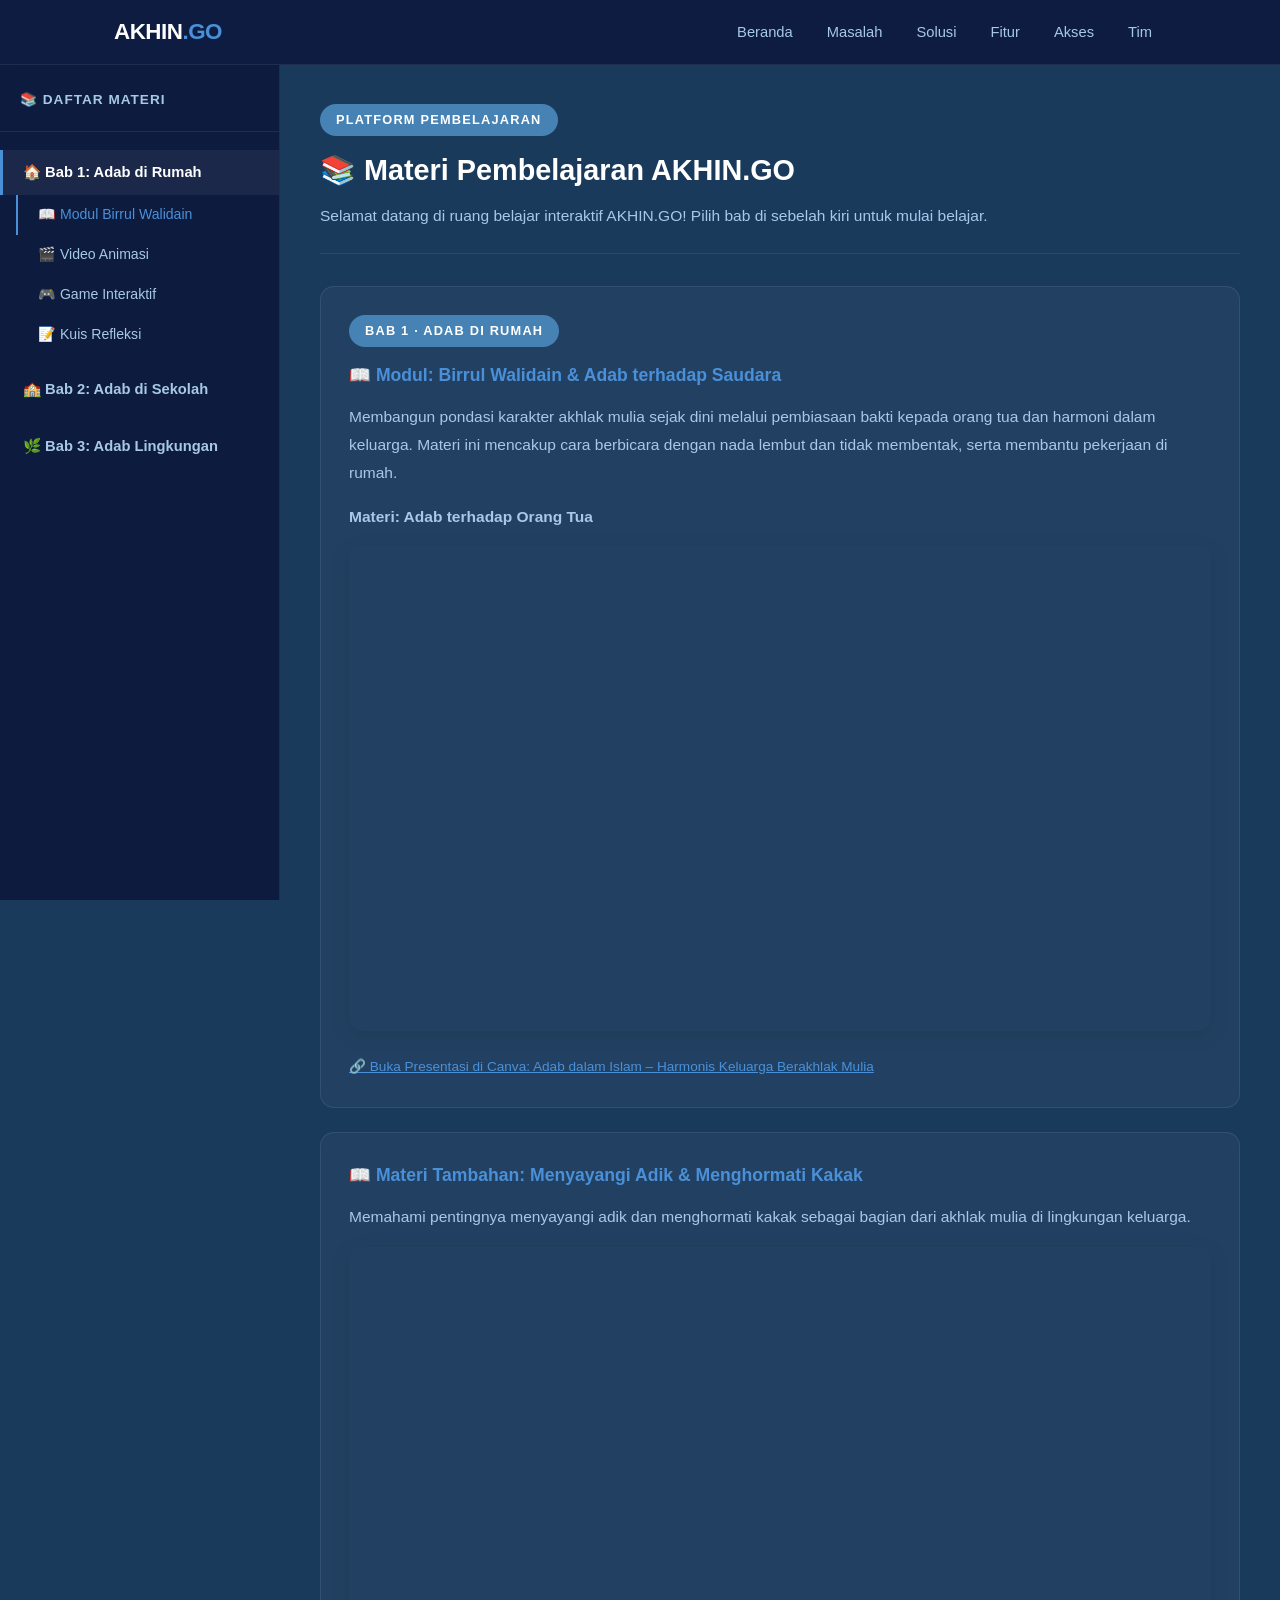
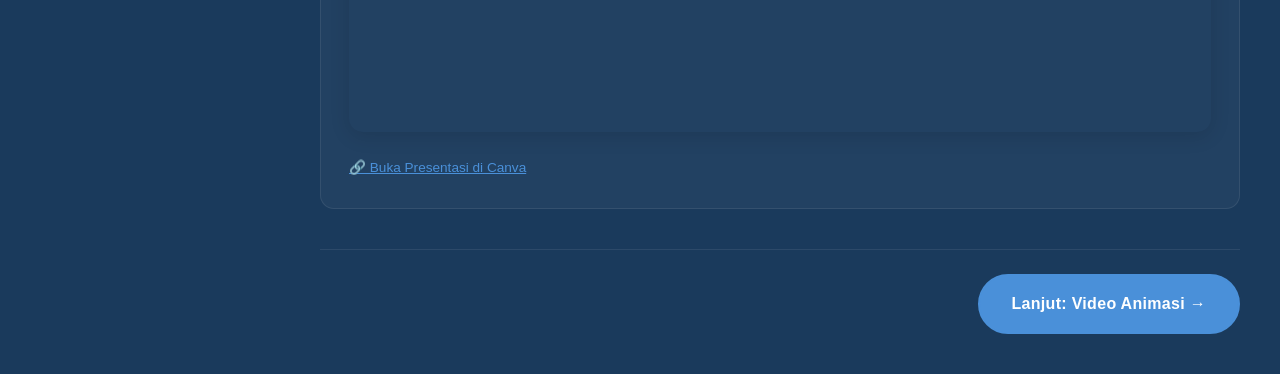
<file: belajar.html>
<!DOCTYPE html>
<html lang="id">
<head>
  <meta charset="UTF-8" />
  <meta name="viewport" content="width=device-width, initial-scale=1.0" />
  <title>Materi Pembelajaran – AKHIN.GO</title>
  <link rel="stylesheet" href="style.css" />
</head>
<body>

  <!-- ==============================
       NAVBAR (sama dengan index.html)
  ============================== -->
  <nav class="navbar" id="navbar">
    <div class="nav-container">
      <a href="index.html" class="nav-logo">AKHIN<span>.GO</span></a>

      <button class="hamburger" id="hamburgerBtn" aria-label="Buka menu">
        <span></span>
        <span></span>
        <span></span>
      </button>

      <ul class="nav-menu" id="navMenu">
        <li><a href="index.html#hero"    class="nav-link">Beranda</a></li>
        <li><a href="index.html#masalah" class="nav-link">Masalah</a></li>
        <li><a href="index.html#solusi"  class="nav-link">Solusi</a></li>
        <li><a href="index.html#fitur"   class="nav-link">Fitur</a></li>
        <li><a href="index.html#akses"   class="nav-link">Akses</a></li>
        <li><a href="index.html#tim"     class="nav-link">Tim</a></li>
      </ul>
    </div>
  </nav>

  <!-- ==============================
       LAYOUT LMS: SIDEBAR + KONTEN
  ============================== -->
  <div class="lms-layout">

    <!-- =========================
         SIDEBAR – Daftar Bab
    ========================= -->
    <aside class="lms-sidebar" id="lmsSidebar">

      <div class="sidebar-header">
        <h3>📚 Daftar Materi</h3>
      </div>

      <!-- ---- BAB 1 ---- -->
      <div class="sidebar-bab">
        <span class="sidebar-bab-title">🏠 Bab 1: Adab di Rumah</span>
        <ul class="sidebar-subbab">
          <li>
            <a href="#" data-target="bab1-modul">
              📖 Modul Birrul Walidain
            </a>
          </li>
          <li>
            <a href="#" data-target="bab1-video">
              🎬 Video Animasi
            </a>
          </li>
          <li>
            <a href="#" data-target="bab1-game">
              🎮 Game Interaktif
            </a>
          </li>
          <li>
            <a href="#" data-target="bab1-kuis">
              📝 Kuis Refleksi
            </a>
          </li>
        </ul>
      </div>

      <!-- ---- BAB 2 ---- -->
      <div class="sidebar-bab">
        <span class="sidebar-bab-title">🏫 Bab 2: Adab di Sekolah</span>
        <ul class="sidebar-subbab">
          <li>
            <a href="#" data-target="bab2-modul">
              📖 Modul Menghormati Guru
            </a>
          </li>
          <li>
            <a href="#" data-target="bab2-video">
              🎬 Video Skenario
            </a>
          </li>
          <li>
            <a href="#" data-target="bab2-game">
              🎮 Game Edukatif
            </a>
          </li>
          <li>
            <a href="#" data-target="bab2-kuis">
              📝 Kuis Interaktif
            </a>
          </li>
        </ul>
      </div>

      <!-- ---- BAB 3 ---- -->
      <div class="sidebar-bab">
        <span class="sidebar-bab-title">🌿 Bab 3: Adab Lingkungan</span>
        <ul class="sidebar-subbab">
          <li>
            <a href="#" data-target="bab3-modul1">
              📖 Modul Kebersihan
            </a>
          </li>
          <li>
            <a href="#" data-target="bab3-modul2">
              📖 Menyayangi Makhluk Hidup
            </a>
          </li>
          <li>
            <a href="#" data-target="bab3-video">
              🎬 Video Inspiratif
            </a>
          </li>
          <li>
            <a href="#" data-target="bab3-evaluasi">
              ✅ Evaluasi Akhir
            </a>
          </li>
        </ul>
      </div>

    </aside><!-- /sidebar -->

    <!-- =========================
         AREA KONTEN UTAMA
    ========================= -->
    <main class="lms-content">

      <!-- Header Halaman Pembelajaran -->
      <div class="content-header">
        <span class="section-tag">Platform Pembelajaran</span>
        <h1>📚 Materi Pembelajaran AKHIN.GO</h1>
        <p>Selamat datang di ruang belajar interaktif AKHIN.GO! Pilih bab di sebelah kiri untuk mulai belajar.</p>
      </div>

      <!-- ============================================================
           BAB 1 – ADAB DI RUMAH
      ============================================================ -->

      <!-- Bab 1 – Modul Birrul Walidain -->
      <div class="materi-section" id="bab1-modul">
        <div class="materi-block">
          <span class="section-tag">Bab 1 · Adab di Rumah</span>
          <h3>📖 Modul: Birrul Walidain &amp; Adab terhadap Saudara</h3>
          <p>
            Membangun pondasi karakter akhlak mulia sejak dini melalui pembiasaan bakti kepada
            orang tua dan harmoni dalam keluarga. Materi ini mencakup cara berbicara dengan nada
            lembut dan tidak membentak, serta membantu pekerjaan di rumah.
          </p>
          <p><strong>Materi: Adab terhadap Orang Tua</strong></p>

          <!-- Embed Canva – Presentasi Adab Orang Tua -->
          <div class="embed-wrapper">
            <iframe
              loading="lazy"
              src="https://www.canva.com/design/DAHIfZvJW3k/zgTzwATI7xJdB_WDvmghEA/view?embed"
              allowfullscreen="allowfullscreen"
              allow="fullscreen"
              title="Adab dalam Islam – Harmonis Keluarga Berakhlak Mulia"
            ></iframe>
          </div>
          <a
            href="https://www.canva.com/design/DAHIfZvJW3k/zgTzwATI7xJdB_WDvmghEA/view"
            target="_blank"
            rel="noopener"
            class="embed-link"
          >
            🔗 Buka Presentasi di Canva: Adab dalam Islam – Harmonis Keluarga Berakhlak Mulia
          </a>
        </div>

        <div class="materi-block">
          <h3>📖 Materi Tambahan: Menyayangi Adik &amp; Menghormati Kakak</h3>
          <p>Memahami pentingnya menyayangi adik dan menghormati kakak sebagai bagian dari akhlak mulia di lingkungan keluarga.</p>

          <!-- Embed Canva – Materi Saudara -->
          <div class="embed-wrapper">
            <iframe
              loading="lazy"
              src="https://www.canva.com/design/DAHI2jqQf-8/JZf2a5Mp6IxlVek58EhQlg/view?embed"
              allowfullscreen="allowfullscreen"
              allow="fullscreen"
              title="Pentingnya Pendidikan dan Harmoni Keluarga"
            ></iframe>
          </div>
          <a
            href="https://www.canva.com/design/DAHI2jqQf-8/JZf2a5Mp6IxlVek58EhQlg/view"
            target="_blank"
            rel="noopener"
            class="embed-link"
          >
            🔗 Buka Presentasi di Canva
          </a>
        </div>

        <div class="bab-nav-buttons">
          <span></span>
          <a href="#" data-target="bab1-video" class="btn btn-primary sidebar-subbab-jump">
            Lanjut: Video Animasi →
          </a>
        </div>
      </div>

      <!-- Bab 1 – Video Animasi -->
      <div class="materi-section" id="bab1-video">
        <div class="materi-block">
          <span class="section-tag">Bab 1 · Adab di Rumah</span>
          <h3>🎬 Video Animasi: Merespons Panggilan Ibu</h3>
          <p>
            Animasi singkat tentang seorang anak yang langsung merespons saat dipanggil ibu dengan sopan.
            Tonton video berikut untuk memahami contoh nyata akhlak mulia di rumah.
          </p>

          <!-- Video 1 – YouTube Short -->
          <p><strong>Video 1: Cara Merespons Panggilan Orang Tua</strong></p>
          <div class="embed-wrapper">
            <iframe
              loading="lazy"
              src="https://www.youtube.com/embed/BQmIxT_9FmM"
              allowfullscreen
              title="Video Adab Merespons Panggilan Ibu"
            ></iframe>
          </div>

          <!-- Video 2 -->
          <p style="margin-top:20px;"><strong>Video 2: Adab Birrul Walidain</strong></p>
          <div class="embed-wrapper">
            <iframe
              loading="lazy"
              src="https://www.youtube.com/embed/fymYOpdV0AM"
              allowfullscreen
              title="Video Adab Birrul Walidain"
            ></iframe>
          </div>
        </div>

        <div class="bab-nav-buttons">
          <a href="#" data-target="bab1-modul" class="btn btn-outline sidebar-subbab-jump">
            ← Kembali: Modul
          </a>
          <a href="#" data-target="bab1-game" class="btn btn-primary sidebar-subbab-jump">
            Lanjut: Game Interaktif →
          </a>
        </div>
      </div>

      <!-- Bab 1 – Game Interaktif -->
      <div class="materi-section" id="bab1-game">
        <div class="materi-block">
          <span class="section-tag">Bab 1 · Adab di Rumah</span>
          <h3>🎮 Game Interaktif: Pilih Sikap yang Benar</h3>
          <p>
            Bermain game "Pilih Sikap yang Benar" saat diminta bantuan oleh ayah.
            Latih kemampuanmu untuk memilih respons yang tepat dan berakhlak mulia!
          </p>
          <a
            href="https://gemini.google.com/share/7deca3347a2e"
            target="_blank"
            rel="noopener"
            class="btn btn-primary"
            style="margin-top: 8px;"
          >
            🎮 Mainkan Game Interaktif
          </a>
        </div>

        <div class="bab-nav-buttons">
          <a href="#" data-target="bab1-video" class="btn btn-outline sidebar-subbab-jump">
            ← Kembali: Video
          </a>
          <a href="#" data-target="bab1-kuis" class="btn btn-primary sidebar-subbab-jump">
            Lanjut: Kuis Refleksi →
          </a>
        </div>
      </div>

      <!-- Bab 1 – Kuis Refleksi -->
      <div class="materi-section" id="bab1-kuis">
        <div class="materi-block">
          <span class="section-tag">Bab 1 · Adab di Rumah</span>
          <h3>📝 Kuis Refleksi: Adab di Rumah</h3>
          <p>
            Uji pemahamanmu tentang adab di rumah melalui kuis interaktif berikut.
            Kerjakan dengan jujur dan refleksikan dalam kehidupanmu sehari-hari!
          </p>
          <a
            href="https://wayground.com/admin/quiz/69f4094d5b383768820f966e"
            target="_blank"
            rel="noopener"
            class="btn btn-primary"
            style="margin-top: 8px;"
          >
            📝 Kerjakan Kuis
          </a>
        </div>

        <div class="bab-nav-buttons">
          <a href="#" data-target="bab1-game" class="btn btn-outline sidebar-subbab-jump">
            ← Kembali: Game
          </a>
          <a href="#" data-target="bab2-modul" class="btn btn-primary sidebar-subbab-jump">
            Lanjut ke Bab 2 →
          </a>
        </div>
      </div>

      <!-- ============================================================
           BAB 2 – ADAB DI SEKOLAH
      ============================================================ -->

      <!-- Bab 2 – Modul Menghormati Guru -->
      <div class="materi-section" id="bab2-modul">
        <div class="materi-block">
          <span class="section-tag">Bab 2 · Adab di Sekolah</span>
          <h3>📖 Modul: Menghormati Guru &amp; Menyayangi Teman</h3>
          <p>
            Fokus pada pengembangan kecerdasan sosial, empati terhadap teman sebaya, serta
            tata krama dan rasa hormat kepada pendidik. Materi ini mencakup:
          </p>
          <ul style="margin: 12px 0 12px 20px; color: var(--color-text-secondary); list-style: disc;">
            <li>Mengucapkan salam saat bertemu dan memperhatikan penjelasan di kelas.</li>
            <li>Tidak mengejek teman dan saling berbagi makanan atau alat tulis.</li>
          </ul>

          <!-- Embed Canva – Menghormati Guru -->
          <div class="embed-wrapper">
            <iframe
              loading="lazy"
              src="https://www.canva.com/design/DAHJ7VLgLrg/2nEqat3VIXzd7v6rvGcKKg/view?embed"
              allowfullscreen="allowfullscreen"
              allow="fullscreen"
              title="Menghormati Guru dan Menyayangi Teman"
            ></iframe>
          </div>
          <a
            href="https://www.canva.com/design/DAHJ7VLgLrg/2nEqat3VIXzd7v6rvGcKKg/view"
            target="_blank"
            rel="noopener"
            class="embed-link"
          >
            🔗 Buka Presentasi: Menghormati Guru &amp; Menyayangi Teman
          </a>
        </div>

        <div class="bab-nav-buttons">
          <a href="#" data-target="bab1-kuis" class="btn btn-outline sidebar-subbab-jump">
            ← Kembali ke Bab 1
          </a>
          <a href="#" data-target="bab2-video" class="btn btn-primary sidebar-subbab-jump">
            Lanjut: Video Skenario →
          </a>
        </div>
      </div>

      <!-- Bab 2 – Video Skenario -->
      <div class="materi-section" id="bab2-video">
        <div class="materi-block">
          <span class="section-tag">Bab 2 · Adab di Sekolah</span>
          <h3>🎬 Video Skenario: "Berbagi itu Indah"</h3>
          <p>
            Skenario "Berbagi itu Indah" saat ada teman yang lupa membawa pensil.
            Tonton video inspiratif berikut!
          </p>

          <!-- Video 1 -->
          <p><strong>Video 1</strong></p>
          <div class="embed-wrapper">
            <iframe
              loading="lazy"
              src="https://www.youtube.com/embed/QevJlyk5GfE"
              allowfullscreen
              title="Berbagi itu Indah"
            ></iframe>
          </div>

          <!-- Video 2 -->
          <p style="margin-top:20px;"><strong>Video 2</strong></p>
          <div class="embed-wrapper">
            <iframe
              loading="lazy"
              src="https://www.youtube.com/embed/re7uZisvFwo"
              allowfullscreen
              title="Adab Menyayangi Teman"
            ></iframe>
          </div>

          <!-- Video 3 -->
          <p style="margin-top:20px;"><strong>Video 3</strong></p>
          <div class="embed-wrapper">
            <iframe
              loading="lazy"
              src="https://www.youtube.com/embed/k8KHpfxOUfM"
              allowfullscreen
              title="Adab di Sekolah"
            ></iframe>
          </div>
        </div>

        <div class="bab-nav-buttons">
          <a href="#" data-target="bab2-modul" class="btn btn-outline sidebar-subbab-jump">
            ← Kembali: Modul
          </a>
          <a href="#" data-target="bab2-game" class="btn btn-primary sidebar-subbab-jump">
            Lanjut: Game Edukatif →
          </a>
        </div>
      </div>

      <!-- Bab 2 – Game Edukatif -->
      <div class="materi-section" id="bab2-game">
        <div class="materi-block">
          <span class="section-tag">Bab 2 · Adab di Sekolah</span>
          <h3>🎮 Game Edukatif: Menjodohkan Perilaku Adab</h3>
          <p>Menjodohkan situasi di sekolah dengan perilaku adab yang sesuai. Pilih salah satu game di bawah:</p>

          <div style="display: flex; gap: 12px; flex-wrap: wrap; margin-top: 12px;">
            <a href="https://gemini.google.com/share/3e02628a8c04" target="_blank" rel="noopener" class="btn btn-primary">
              🎮 Game 1
            </a>
            <a href="https://gemini.google.com/share/085f39db065a" target="_blank" rel="noopener" class="btn btn-primary">
              🎮 Game 2
            </a>
          </div>

          <p style="margin-top: 20px;"><strong>Kuis Interaktif Canva:</strong></p>
          <a
            href="https://gameinteraktif26.my.canva.site"
            target="_blank"
            rel="noopener"
            class="btn btn-outline"
            style="margin-top: 8px;"
          >
            🌐 Buka Kuis Canva
          </a>
        </div>

        <div class="bab-nav-buttons">
          <a href="#" data-target="bab2-video" class="btn btn-outline sidebar-subbab-jump">
            ← Kembali: Video
          </a>
          <a href="#" data-target="bab2-kuis" class="btn btn-primary sidebar-subbab-jump">
            Lanjut: Kuis →
          </a>
        </div>
      </div>

      <!-- Bab 2 – Kuis Interaktif -->
      <div class="materi-section" id="bab2-kuis">
        <div class="materi-block">
          <span class="section-tag">Bab 2 · Adab di Sekolah</span>
          <h3>📝 Kuis: Adab di Sekolah</h3>
          <p>Uji pemahamanmu tentang adab di sekolah melalui kuis berikut:</p>

          <!-- Embed Kuis Wayground -->
          <div style="width:100%;display:flex;flex-direction:column;gap:8px;min-height:635px; margin-top: 16px; border-radius: 12px; overflow: hidden;">
            <iframe
              src="https://wayground.com/embed/quiz/6a08a15668f89a0132b700aa"
              title="Kuis Adab di Sekolah – Wayground"
              style="flex:1; min-height:600px;"
              frameBorder="0"
              allowfullscreen
            ></iframe>
          </div>
          <a href="https://wayground.com" target="_blank" rel="noopener" class="embed-link">
            🔗 Explore more at Wayground
          </a>
        </div>

        <div class="bab-nav-buttons">
          <a href="#" data-target="bab2-game" class="btn btn-outline sidebar-subbab-jump">
            ← Kembali: Game
          </a>
          <a href="#" data-target="bab3-modul1" class="btn btn-primary sidebar-subbab-jump">
            Lanjut ke Bab 3 →
          </a>
        </div>
      </div>

      <!-- ============================================================
           BAB 3 – ADAB LINGKUNGAN
      ============================================================ -->

      <!-- Bab 3 – Modul Kebersihan -->
      <div class="materi-section" id="bab3-modul1">
        <div class="materi-block">
          <span class="section-tag">Bab 3 · Adab Lingkungan</span>
          <h3>📖 Modul: Menjaga Kebersihan Lingkungan</h3>
          <p>
            Menanamkan rasa tanggung jawab, kepedulian terhadap kebersihan, dan kasih sayang terhadap
            sesama makhluk ciptaan Allah. Materi mencakup membuang sampah pada tempatnya dan memungut
            sampah yang berserakan.
          </p>

          <!-- Embed Canva – Adab Lingkungan -->
          <div class="embed-wrapper">
            <iframe
              loading="lazy"
              src="https://www.canva.com/design/DAHJRR-Cfm8/fi-u2YFHwjBd-jeh5wrsJQ/view?embed"
              allowfullscreen="allowfullscreen"
              allow="fullscreen"
              title="Adab Lingkungan"
            ></iframe>
          </div>
          <a
            href="https://www.canva.com/design/DAHJRR-Cfm8/fi-u2YFHwjBd-jeh5wrsJQ/view"
            target="_blank"
            rel="noopener"
            class="embed-link"
          >
            🔗 Buka Presentasi: Adab Lingkungan
          </a>
        </div>

        <div class="bab-nav-buttons">
          <a href="#" data-target="bab2-kuis" class="btn btn-outline sidebar-subbab-jump">
            ← Kembali ke Bab 2
          </a>
          <a href="#" data-target="bab3-modul2" class="btn btn-primary sidebar-subbab-jump">
            Lanjut: Menyayangi Makhluk Hidup →
          </a>
        </div>
      </div>

      <!-- Bab 3 – Menyayangi Makhluk Hidup -->
      <div class="materi-section" id="bab3-modul2">
        <div class="materi-block">
          <span class="section-tag">Bab 3 · Adab Lingkungan</span>
          <h3>📖 Modul: Menyayangi Makhluk Hidup</h3>
          <p>
            Tidak menyakiti hewan (seperti kucing) dan menyiram tanaman secara teratur sebagai
            wujud kasih sayang kepada sesama makhluk ciptaan Allah.
          </p>

          <!-- Embed Canva – Menyayangi Makhluk -->
          <div class="embed-wrapper">
            <iframe
              loading="lazy"
              src="https://www.canva.com/design/DAHJRuus-jU/Qf3BsYfCnUgI5PHE5_k8NQ/view?embed"
              allowfullscreen="allowfullscreen"
              allow="fullscreen"
              title="Adab Lingkungan – Menyayangi Makhluk Hidup"
            ></iframe>
          </div>
          <a
            href="https://www.canva.com/design/DAHJRuus-jU/Qf3BsYfCnUgI5PHE5_k8NQ/view"
            target="_blank"
            rel="noopener"
            class="embed-link"
          >
            🔗 Buka Presentasi
          </a>
        </div>

        <div class="bab-nav-buttons">
          <a href="#" data-target="bab3-modul1" class="btn btn-outline sidebar-subbab-jump">
            ← Kembali: Kebersihan
          </a>
          <a href="#" data-target="bab3-video" class="btn btn-primary sidebar-subbab-jump">
            Lanjut: Video Inspiratif →
          </a>
        </div>
      </div>

      <!-- Bab 3 – Video Inspiratif -->
      <div class="materi-section" id="bab3-video">
        <div class="materi-block">
          <span class="section-tag">Bab 3 · Adab Lingkungan</span>
          <h3>🎬 Video Inspiratif: Menyayangi Lingkungan</h3>
          <p>
            Karakter utama yang menyelamatkan kucing jalanan atau menanam bunga di taman sekolah.
            Tonton video berikut sebagai inspirasi!
          </p>

          <!-- Video 1 -->
          <p><strong>Video 1: Menyayangi Hewan</strong></p>
          <div class="embed-wrapper">
            <iframe
              loading="lazy"
              src="https://www.youtube.com/embed/7Yx3zQOAn_c"
              allowfullscreen
              title="Menyayangi Hewan"
            ></iframe>
          </div>

          <!-- Video 2 -->
          <p style="margin-top:20px;"><strong>Video 2: Menjaga Lingkungan</strong></p>
          <div class="embed-wrapper">
            <iframe
              loading="lazy"
              src="https://www.youtube.com/embed/8BEzuDzyT3o"
              allowfullscreen
              title="Menjaga Lingkungan"
            ></iframe>
          </div>
        </div>

        <div class="bab-nav-buttons">
          <a href="#" data-target="bab3-modul2" class="btn btn-outline sidebar-subbab-jump">
            ← Kembali: Modul
          </a>
          <a href="#" data-target="bab3-evaluasi" class="btn btn-primary sidebar-subbab-jump">
            Lanjut: Evaluasi Akhir →
          </a>
        </div>
      </div>

      <!-- Bab 3 – Evaluasi Akhir -->
      <div class="materi-section" id="bab3-evaluasi">
        <div class="materi-block">
          <span class="section-tag">Bab 3 · Adab Lingkungan</span>
          <h3>✅ Evaluasi Akhir: Aksi Adabku Hari Ini</h3>
          <p>
            Checklist "Aksi Adabku Hari Ini" untuk mempraktikkan materi di kehidupan nyata.
            Klik tombol di bawah untuk membuka evaluasi!
          </p>

          <div style="display: flex; gap: 12px; flex-wrap: wrap; margin: 16px 0;">
            <a
              href="https://canva.link/nqpv9yc4ya5t70m"
              target="_blank"
              rel="noopener"
              class="btn btn-primary"
            >
              ✅ Checklist Aksi Adabku
            </a>
            <a
              href="https://gemini.google.com/share/696cebc6298e"
              target="_blank"
              rel="noopener"
              class="btn btn-outline"
            >
              📝 Kuis Evaluasi Akhir
            </a>
          </div>
        </div>

        <!-- Ringkasan semua bab -->
        <div class="materi-block">
          <h3>📌 Ringkasan Materi</h3>

          <p><strong>🏠 Bab 1 – Adab di Rumah:</strong></p>
          <p>
            Membangun pondasi karakter akhlak mulia sejak dini melalui pembiasaan bakti kepada
            orang tua dan harmoni dalam keluarga.
          </p>

          <p style="margin-top: 16px;"><strong>🏫 Bab 2 – Adab di Sekolah:</strong></p>
          <p>
            Fokus pada pengembangan kecerdasan sosial, empati terhadap teman sebaya, serta tata
            krama dan rasa hormat kepada pendidik.
          </p>

          <p style="margin-top: 16px;"><strong>🌿 Bab 3 – Adab Lingkungan:</strong></p>
          <p>
            Menanamkan rasa tanggung jawab, kepedulian terhadap kebersihan, dan kasih sayang
            terhadap sesama makhluk ciptaan Allah.
          </p>
        </div>

        <div class="bab-nav-buttons">
          <a href="#" data-target="bab3-video" class="btn btn-outline sidebar-subbab-jump">
            ← Kembali: Video
          </a>
          <a href="index.html" class="btn btn-primary">
            🏠 Kembali ke Beranda
          </a>
        </div>
      </div>

    </main><!-- /lms-content -->
  </div><!-- /lms-layout -->

  <!-- Tombol toggle sidebar di mobile -->
  <button class="sidebar-toggle-mobile" id="sidebarToggleMobile">
    ☰ Daftar Materi
  </button>

  <!-- Script -->
  <script src="script.js"></script>

  <script>
    /*
     * Script tambahan khusus belajar.html:
     * Menangani klik tombol navigasi antar bab
     * yang ada di dalam area konten (bukan sidebar).
     */
    document.addEventListener('click', function (e) {
      const jumpBtn = e.target.closest('.sidebar-subbab-jump');
      if (!jumpBtn) return;

      e.preventDefault();
      const targetId = jumpBtn.getAttribute('data-target');
      if (!targetId) return;

      // Sembunyikan semua section
      document.querySelectorAll('.materi-section').forEach(function (sec) {
        sec.classList.remove('active');
      });

      // Tampilkan section tujuan
      const targetSec = document.getElementById(targetId);
      if (targetSec) {
        targetSec.classList.add('active');
        // Scroll ke atas konten
        targetSec.scrollIntoView({ behavior: 'smooth', block: 'start' });
      }

      // Update link aktif di sidebar
      document.querySelectorAll('.sidebar-subbab a').forEach(function (link) {
        link.classList.remove('active');
        if (link.getAttribute('data-target') === targetId) {
          link.classList.add('active');
        }
      });
    });
  </script>

</body>
</html>
</file>
<file: style.css>
/* ================================================
   STYLE.CSS – AKHIN.GO Landing Page
   Dibuat oleh: Kelompok 1 PAI 24 A
   ================================================ */

/* ------------------------------------------------
   VARIABEL WARNA – Ganti di sini untuk ubah tema
   ------------------------------------------------ */
:root {
  /* === WARNA UTAMA – Ganti sesuai selera === */
  --color-primary:      #0d1b3e;   /* Biru navy – warna utama */
  --color-secondary:    #4a90d9;   /* Biru muda – warna sekunder */
  --color-accent:       #4682b4;   /* Steel blue – warna aksen */
  --color-bg:           #1a3a5c;   /* Denim – background utama */
  --color-card-bg:      #e8eef5;   /* Abu muda – background card/section */
  --color-text-main:    #ffffff;   /* Putih – teks utama (di atas latar gelap) */
  --color-text-secondary: #a8c8e8; /* Light blue – teks sekunder */
  --color-text-dark:    #1a2940;   /* Teks gelap untuk section terang */
  --color-text-muted:   #5a7a9a;   /* Teks abu untuk detail di section terang */

  /* === UKURAN & JARAK === */
  --max-width:          1100px;
  --border-radius-sm:   8px;
  --border-radius-md:   14px;
  --border-radius-lg:   24px;
  --border-radius-full: 999px;
  --shadow-soft:        0 4px 20px rgba(0, 0, 0, 0.12);
  --shadow-card:        0 2px 16px rgba(13, 27, 62, 0.10);
  --transition:         all 0.3s ease;

  /* === TIPOGRAFI === */
  --font-main: 'Segoe UI', 'Tahoma', 'Geneva', Verdana, sans-serif;
}

/* ------------------------------------------------
   RESET & BASE
   ------------------------------------------------ */
*, *::before, *::after {
  box-sizing: border-box;
  margin: 0;
  padding: 0;
}

html {
  scroll-behavior: smooth; /* Smooth scroll bawaan CSS */
}

body {
  font-family: var(--font-main);
  background-color: var(--color-bg);
  color: var(--color-text-main);
  line-height: 1.7;
  overflow-x: hidden;
}

img {
  max-width: 100%;
  height: auto;
  display: block;
}

a {
  text-decoration: none;
  color: inherit;
}

ul {
  list-style: none;
}

/* ------------------------------------------------
   UTILITY CLASSES
   ------------------------------------------------ */

/* Pembungkus konten agar tidak terlalu lebar */
.container {
  max-width: var(--max-width);
  margin: 0 auto;
  padding: 0 24px;
}

/* Jarak section standar */
.section {
  padding: 80px 0;
}

/* ------------------------------------------------
   ANIMASI FADE IN saat scroll
   ------------------------------------------------ */
.fade-in {
  opacity: 0;
  transform: translateY(30px);
  transition: opacity 0.6s ease, transform 0.6s ease;
}

/* Kelas ini ditambahkan oleh JavaScript saat elemen terlihat */
.fade-in.visible {
  opacity: 1;
  transform: translateY(0);
}

/* Delay untuk elemen kedua di hero */
.fade-in-delay {
  transition-delay: 0.2s;
}

/* ------------------------------------------------
   TOMBOL (BUTTONS)
   ------------------------------------------------ */
.btn {
  display: inline-block;
  padding: 14px 32px;
  border-radius: var(--border-radius-full);
  font-size: 1rem;
  font-weight: 700;
  cursor: pointer;
  transition: var(--transition);
  border: 2px solid transparent;
  letter-spacing: 0.3px;
}

/* Tombol utama */
.btn-primary {
  background-color: var(--color-secondary);
  color: #fff;
  border-color: var(--color-secondary);
}
.btn-primary:hover {
  background-color: #357abd;
  border-color: #357abd;
  transform: translateY(-2px);
  box-shadow: 0 8px 24px rgba(74, 144, 217, 0.35);
}

/* Tombol outline */
.btn-outline {
  background-color: transparent;
  color: var(--color-text-main);
  border-color: rgba(255, 255, 255, 0.4);
}
.btn-outline:hover {
  background-color: rgba(255, 255, 255, 0.1);
  border-color: #fff;
  transform: translateY(-2px);
}

/* Tombol putih (untuk section gelap seperti CTA) */
.btn-white {
  background-color: #fff;
  color: var(--color-primary);
  border-color: #fff;
  font-size: 1.1rem;
  padding: 16px 40px;
}
.btn-white:hover {
  background-color: var(--color-card-bg);
  transform: translateY(-3px);
  box-shadow: 0 10px 30px rgba(0, 0, 0, 0.2);
}

/* ------------------------------------------------
   LABEL SECTION TAG
   ------------------------------------------------ */
.section-tag {
  display: inline-block;
  background-color: var(--color-accent);
  color: #fff;
  font-size: 0.8rem;
  font-weight: 700;
  letter-spacing: 1.2px;
  text-transform: uppercase;
  padding: 5px 16px;
  border-radius: var(--border-radius-full);
  margin-bottom: 14px;
}

/* Versi terang untuk section gelap */
.section-tag.light {
  background-color: rgba(255,255,255,0.2);
  color: #fff;
}

/* ------------------------------------------------
   HEADER SECTION (judul & intro)
   ------------------------------------------------ */
.section-header {
  text-align: center;
  max-width: 680px;
  margin: 0 auto 50px;
}

.section-header h2 {
  font-size: 2rem;
  font-weight: 800;
  line-height: 1.3;
  margin-bottom: 16px;
}

.section-intro {
  font-size: 1.05rem;
  color: var(--color-text-secondary);
  line-height: 1.8;
}

/* ------------------------------------------------
   FALLBACK GAMBAR
   ------------------------------------------------ */
.img-fallback {
  display: none; /* Tersembunyi secara default */
  background-color: #c8d8e8;
  color: var(--color-text-muted);
  font-size: 0.95rem;
  text-align: center;
  padding: 40px 20px;
  border-radius: var(--border-radius-md);
}

/* Tampilkan fallback jika wrapper punya class img-error */
.img-error .img-fallback {
  display: flex;
  align-items: center;
  justify-content: center;
  flex-direction: column;
  gap: 8px;
  min-height: 160px;
}

/* ================================================
   NAVBAR
   ================================================ */
.navbar {
  position: fixed;
  top: 0;
  left: 0;
  width: 100%;
  z-index: 1000;
  background-color: rgba(13, 27, 62, 0.92);
  backdrop-filter: blur(10px);
  border-bottom: 1px solid rgba(255,255,255,0.08);
  transition: var(--transition);
}

/* Navbar saat discroll (ditambahkan via JS) */
.navbar.scrolled {
  background-color: var(--color-primary);
  box-shadow: 0 2px 20px rgba(0,0,0,0.25);
}

.nav-container {
  max-width: var(--max-width);
  margin: 0 auto;
  padding: 0 24px;
  height: 64px;
  display: flex;
  align-items: center;
  justify-content: space-between;
}

/* Logo navbar */
.nav-logo {
  font-size: 1.4rem;
  font-weight: 900;
  color: var(--color-text-main);
  letter-spacing: -0.5px;
}
.nav-logo span {
  color: var(--color-secondary);
}

/* Menu list */
.nav-menu {
  display: flex;
  gap: 6px;
  align-items: center;
}

.nav-link {
  color: var(--color-text-secondary);
  font-size: 0.92rem;
  font-weight: 500;
  padding: 8px 14px;
  border-radius: var(--border-radius-sm);
  transition: var(--transition);
}
.nav-link:hover,
.nav-link.active {
  color: var(--color-text-main);
  background-color: rgba(255,255,255,0.08);
}

/* Tombol hamburger (hanya mobile) */
.hamburger {
  display: none;
  flex-direction: column;
  gap: 5px;
  background: none;
  border: none;
  cursor: pointer;
  padding: 6px;
}
.hamburger span {
  display: block;
  width: 24px;
  height: 2.5px;
  background-color: var(--color-text-main);
  border-radius: 2px;
  transition: var(--transition);
}

/* Animasi hamburger saat aktif */
.hamburger.active span:nth-child(1) {
  transform: rotate(45deg) translate(5px, 5px);
}
.hamburger.active span:nth-child(2) {
  opacity: 0;
}
.hamburger.active span:nth-child(3) {
  transform: rotate(-45deg) translate(5px, -5px);
}

/* ================================================
   HERO SECTION
   ================================================ */
.hero {
  min-height: 100vh;
  background: linear-gradient(135deg, var(--color-primary) 0%, var(--color-bg) 60%, #1e4a7a 100%);
  display: flex;
  align-items: center;
  padding: 100px 0 60px; /* Jarak dari navbar */
  position: relative;
  overflow: hidden;
}

/* Dekorasi bulat di background */
.hero-bg-decor {
  position: absolute;
  top: -100px;
  right: -100px;
  width: 500px;
  height: 500px;
  background: radial-gradient(circle, rgba(70, 130, 180, 0.15) 0%, transparent 70%);
  border-radius: 50%;
  pointer-events: none;
}

.hero-container {
  max-width: var(--max-width);
  margin: 0 auto;
  padding: 0 24px;
  display: grid;
  grid-template-columns: 1fr 1fr;
  gap: 60px;
  align-items: center;
  width: 100%;
}

/* Badge di atas judul */
.hero-badge {
  display: inline-block;
  background-color: rgba(74, 144, 217, 0.2);
  border: 1px solid rgba(74, 144, 217, 0.4);
  color: var(--color-secondary);
  font-size: 0.85rem;
  font-weight: 600;
  padding: 6px 16px;
  border-radius: var(--border-radius-full);
  margin-bottom: 20px;
}

.hero-title {
  font-size: clamp(2.5rem, 6vw, 4.5rem);
  font-weight: 900;
  line-height: 1.1;
  letter-spacing: -1px;
  margin-bottom: 16px;
}
.hero-title span {
  color: var(--color-secondary);
}

.hero-tagline {
  font-size: 1.2rem;
  font-weight: 600;
  color: var(--color-text-secondary);
  margin-bottom: 16px;
  line-height: 1.5;
}

.hero-desc {
  font-size: 1rem;
  color: var(--color-text-secondary);
  line-height: 1.8;
  margin-bottom: 32px;
  max-width: 480px;
}

.hero-buttons {
  display: flex;
  gap: 14px;
  flex-wrap: wrap;
}

/* Wrapper gambar hero */
.hero-img-wrapper {
  position: relative;
  border-radius: var(--border-radius-lg);
  overflow: hidden;
  box-shadow: 0 20px 60px rgba(0, 0, 0, 0.35);
}

.hero-img {
  width: 100%;
  height: auto;
  object-fit: cover;
  border-radius: var(--border-radius-lg);
  transition: transform 0.5s ease;
}
.hero-img:hover {
  transform: scale(1.02);
}

/* ================================================
   SECTION MASALAH
   ================================================ */
.masalah {
  background-color: var(--color-card-bg);
}

.masalah .section-header h2 {
  color: var(--color-text-dark);
}
.masalah .section-intro {
  color: var(--color-text-muted);
}
.masalah .section-tag {
  background-color: var(--color-primary);
}

/* Grid 3 kolom untuk card masalah */
.masalah-grid {
  display: grid;
  grid-template-columns: repeat(3, 1fr);
  gap: 24px;
}

/* Card masalah */
.masalah-card {
  background-color: #fff;
  border-radius: var(--border-radius-md);
  padding: 32px 28px;
  box-shadow: var(--shadow-card);
  transition: var(--transition);
  border-top: 4px solid var(--color-accent);
}
.masalah-card:hover {
  transform: translateY(-6px);
  box-shadow: 0 12px 32px rgba(13, 27, 62, 0.15);
}

.masalah-icon {
  font-size: 2.4rem;
  margin-bottom: 16px;
}

.masalah-card h3 {
  font-size: 1.1rem;
  font-weight: 700;
  color: var(--color-text-dark);
  margin-bottom: 10px;
}

.masalah-card p {
  font-size: 0.95rem;
  color: var(--color-text-muted);
  line-height: 1.7;
}

/* ================================================
   SECTION SOLUSI
   ================================================ */
.solusi {
  background: linear-gradient(160deg, var(--color-primary) 0%, var(--color-bg) 100%);
}

/* Layout 2 kolom solusi */
.solusi-inner {
  display: grid;
  grid-template-columns: 1fr 1fr;
  gap: 60px;
  align-items: center;
}

/* Wrapper gambar solusi */
.solusi-img-wrapper {
  border-radius: var(--border-radius-lg);
  overflow: hidden;
  box-shadow: 0 20px 50px rgba(0, 0, 0, 0.3);
}

.solusi-img {
  width: 100%;
  height: 380px;
  object-fit: cover;
  border-radius: var(--border-radius-lg);
}

.solusi-text .section-tag {
  margin-bottom: 12px;
}

.solusi-text h2 {
  font-size: 1.8rem;
  font-weight: 800;
  margin-bottom: 16px;
  line-height: 1.3;
}

.solusi-cara-kerja {
  color: var(--color-text-secondary);
  font-size: 0.97rem;
  line-height: 1.8;
  margin-bottom: 24px;
}

/* Daftar manfaat */
.manfaat-list {
  display: flex;
  flex-direction: column;
  gap: 14px;
}

.manfaat-list li {
  display: flex;
  align-items: flex-start;
  gap: 12px;
  font-size: 0.97rem;
  color: var(--color-text-secondary);
}

.manfaat-icon {
  font-size: 1.1rem;
  flex-shrink: 0;
  margin-top: 2px;
}

/* ================================================
   SECTION FITUR
   ================================================ */
.fitur {
  background-color: var(--color-card-bg);
}

.fitur .section-header h2 {
  color: var(--color-text-dark);
}
.fitur .section-intro {
  color: var(--color-text-muted);
}
.fitur .section-tag {
  background-color: var(--color-primary);
}

/* Grid fitur: 2 kolom di desktop */
.fitur-grid {
  display: grid;
  grid-template-columns: repeat(2, 1fr);
  gap: 24px;
}

/* Card fitur */
.fitur-card {
  background-color: #fff;
  border-radius: var(--border-radius-md);
  padding: 32px 28px;
  box-shadow: var(--shadow-card);
  transition: var(--transition);
  border-left: 4px solid var(--color-secondary);
}
.fitur-card:hover {
  transform: translateY(-5px);
  box-shadow: 0 12px 32px rgba(13, 27, 62, 0.15);
  border-left-color: var(--color-accent);
}

.fitur-icon {
  font-size: 2.2rem;
  margin-bottom: 14px;
}

.fitur-card h3 {
  font-size: 1.1rem;
  font-weight: 700;
  color: var(--color-text-dark);
  margin-bottom: 10px;
}

.fitur-card p {
  font-size: 0.95rem;
  color: var(--color-text-muted);
  line-height: 1.7;
}

/* ================================================
   SECTION AKSES PRODUK / CTA
   ================================================ */
.akses {
  background: linear-gradient(135deg, var(--color-accent) 0%, var(--color-secondary) 100%);
  text-align: center;
}

.akses-inner {
  max-width: 640px;
  margin: 0 auto;
}

.akses-inner h2 {
  font-size: 2.4rem;
  font-weight: 900;
  margin-bottom: 16px;
}

.akses-inner p {
  font-size: 1.05rem;
  color: rgba(255,255,255,0.88);
  line-height: 1.8;
  margin-bottom: 32px;
}

.akses-buttons {
  display: flex;
  justify-content: center;
  gap: 16px;
  flex-wrap: wrap;
}

/* ================================================
   SECTION TIM
   ================================================ */
.tim {
  background: linear-gradient(160deg, var(--color-bg) 0%, var(--color-primary) 100%);
}

/* Grid tim: 3 kolom di desktop */
.tim-grid {
  display: grid;
  grid-template-columns: repeat(3, 1fr);
  gap: 24px;
}

/* Card anggota tim */
.tim-card {
  background-color: rgba(255,255,255,0.06);
  border: 1px solid rgba(255,255,255,0.1);
  border-radius: var(--border-radius-md);
  padding: 28px 20px;
  text-align: center;
  transition: var(--transition);
}
.tim-card:hover {
  background-color: rgba(255,255,255,0.1);
  transform: translateY(-5px);
  box-shadow: 0 10px 28px rgba(0,0,0,0.2);
}

/* Wrapper foto bulat */
.tim-foto-wrapper {
  width: 100px;
  height: 100px;
  border-radius: 50%;
  overflow: hidden;
  margin: 0 auto 16px;
  border: 3px solid var(--color-secondary);
  background-color: rgba(255,255,255,0.1);
}

.tim-foto {
  width: 100%;
  height: 100%;
  object-fit: cover;
}

/* Fallback foto profil */
.tim-foto-wrapper.img-error .img-fallback {
  min-height: auto;
  height: 100%;
  font-size: 2rem;
}

.tim-card h4 {
  font-size: 0.97rem;
  font-weight: 700;
  color: var(--color-text-main);
  margin-bottom: 6px;
  line-height: 1.4;
}

.tim-peran {
  display: inline-block;
  background-color: rgba(74, 144, 217, 0.2);
  color: var(--color-secondary);
  font-size: 0.8rem;
  font-weight: 600;
  padding: 4px 12px;
  border-radius: var(--border-radius-full);
}

/* ================================================
   FOOTER
   ================================================ */
.footer {
  background-color: var(--color-primary);
  border-top: 1px solid rgba(255,255,255,0.07);
  padding: 50px 0 0;
}

.footer-inner {
  display: grid;
  grid-template-columns: 2fr 1fr 1fr;
  gap: 40px;
  padding-bottom: 40px;
  border-bottom: 1px solid rgba(255,255,255,0.07);
}

.footer-logo {
  font-size: 1.6rem;
  font-weight: 900;
  display: block;
  margin-bottom: 12px;
}
.footer-logo span {
  color: var(--color-secondary);
}

.footer-brand p {
  color: var(--color-text-secondary);
  font-size: 0.92rem;
  line-height: 1.7;
  max-width: 280px;
}

.footer-nav h5,
.footer-info h5 {
  font-size: 0.85rem;
  font-weight: 700;
  letter-spacing: 1px;
  text-transform: uppercase;
  color: var(--color-text-secondary);
  margin-bottom: 16px;
}

.footer-nav ul {
  display: flex;
  flex-direction: column;
  gap: 8px;
}

.footer-nav a {
  color: var(--color-text-secondary);
  font-size: 0.92rem;
  transition: var(--transition);
}
.footer-nav a:hover {
  color: var(--color-text-main);
}

.footer-info p {
  color: var(--color-text-secondary);
  font-size: 0.92rem;
  line-height: 1.8;
}

.footer-bottom {
  padding: 20px 0;
  text-align: center;
}
.footer-bottom p {
  color: var(--color-text-secondary);
  font-size: 0.85rem;
}

/* ================================================
   HALAMAN BELAJAR.HTML – Style tambahan
   ================================================ */

/* Layout LMS: sidebar + konten */
.lms-layout {
  display: grid;
  grid-template-columns: 280px 1fr;
  min-height: calc(100vh - 64px);
  margin-top: 64px; /* Sesuai tinggi navbar */
}

/* Sidebar navigasi bab */
.lms-sidebar {
  background-color: var(--color-primary);
  border-right: 1px solid rgba(255,255,255,0.08);
  padding: 24px 0;
  position: sticky;
  top: 64px;
  height: calc(100vh - 64px);
  overflow-y: auto;
}

.sidebar-header {
  padding: 0 20px 20px;
  border-bottom: 1px solid rgba(255,255,255,0.08);
  margin-bottom: 12px;
}
.sidebar-header h3 {
  font-size: 0.85rem;
  font-weight: 700;
  text-transform: uppercase;
  letter-spacing: 1px;
  color: var(--color-text-secondary);
}

/* Item bab di sidebar */
.sidebar-bab {
  padding: 6px 0;
}

.sidebar-bab-title {
  display: block;
  padding: 10px 20px;
  font-size: 0.92rem;
  font-weight: 700;
  color: var(--color-text-secondary);
  cursor: pointer;
  transition: var(--transition);
  border-left: 3px solid transparent;
}
.sidebar-bab-title:hover,
.sidebar-bab-title.active {
  color: var(--color-text-main);
  background-color: rgba(255,255,255,0.06);
  border-left-color: var(--color-secondary);
}

/* Sub-item di dalam bab */
.sidebar-subbab {
  padding-left: 16px;
  display: none; /* Tersembunyi, buka via JS */
}
.sidebar-subbab.open {
  display: block;
}

.sidebar-subbab a {
  display: block;
  padding: 8px 20px;
  font-size: 0.88rem;
  color: var(--color-text-secondary);
  transition: var(--transition);
  border-left: 2px solid transparent;
}
.sidebar-subbab a:hover,
.sidebar-subbab a.active {
  color: var(--color-secondary);
  border-left-color: var(--color-secondary);
}

/* Area konten utama LMS */
.lms-content {
  background-color: var(--color-bg);
  padding: 40px;
  min-height: calc(100vh - 64px);
}

/* Header konten */
.content-header {
  margin-bottom: 32px;
  padding-bottom: 24px;
  border-bottom: 1px solid rgba(255,255,255,0.08);
}
.content-header .section-tag {
  margin-bottom: 10px;
}
.content-header h1 {
  font-size: 1.8rem;
  font-weight: 800;
  margin-bottom: 8px;
}
.content-header p {
  color: var(--color-text-secondary);
  font-size: 0.97rem;
}

/* Area materi (teks, gambar, embed) */
.materi-section {
  display: none; /* Konten bab tersembunyi, tampil via JS */
}
.materi-section.active {
  display: block;
}

.materi-block {
  background-color: rgba(255,255,255,0.04);
  border: 1px solid rgba(255,255,255,0.08);
  border-radius: var(--border-radius-md);
  padding: 28px;
  margin-bottom: 24px;
}
.materi-block h3 {
  font-size: 1.1rem;
  font-weight: 700;
  margin-bottom: 12px;
  color: var(--color-secondary);
}
.materi-block p {
  color: var(--color-text-secondary);
  font-size: 0.97rem;
  line-height: 1.8;
  margin-bottom: 16px;
}

/* Wrapper untuk iframe/embed (responsif) */
.embed-wrapper {
  position: relative;
  width: 100%;
  height: 0;
  padding-top: 56.25%; /* Rasio 16:9 */
  border-radius: var(--border-radius-md);
  overflow: hidden;
  box-shadow: var(--shadow-soft);
  margin: 16px 0;
}
.embed-wrapper iframe {
  position: absolute;
  top: 0;
  left: 0;
  width: 100%;
  height: 100%;
  border: none;
}

/* Link referensi di bawah embed */
.embed-link {
  display: inline-block;
  margin-top: 8px;
  font-size: 0.85rem;
  color: var(--color-secondary);
  text-decoration: underline;
}
.embed-link:hover {
  color: var(--color-text-main);
}

/* Badge link navigasi bab */
.bab-nav-buttons {
  display: flex;
  justify-content: space-between;
  margin-top: 40px;
  padding-top: 24px;
  border-top: 1px solid rgba(255,255,255,0.08);
  flex-wrap: wrap;
  gap: 12px;
}

/* Tombol toggle sidebar mobile */
.sidebar-toggle-mobile {
  display: none;
  position: fixed;
  bottom: 24px;
  right: 24px;
  z-index: 500;
  background-color: var(--color-secondary);
  color: #fff;
  border: none;
  border-radius: var(--border-radius-full);
  padding: 12px 20px;
  font-size: 0.92rem;
  font-weight: 700;
  cursor: pointer;
  box-shadow: 0 4px 16px rgba(0,0,0,0.3);
  transition: var(--transition);
}
.sidebar-toggle-mobile:hover {
  background-color: var(--color-accent);
}

/* ================================================
   RESPONSIVE – TABLET (max 900px)
   ================================================ */
@media (max-width: 900px) {

  /* Hero menjadi 1 kolom */
  .hero-container {
    grid-template-columns: 1fr;
    gap: 40px;
    text-align: center;
  }
  .hero-desc {
    margin-left: auto;
    margin-right: auto;
  }
  .hero-buttons {
    justify-content: center;
  }
  .hero-image {
    order: -1; /* Gambar di atas di mobile */
  }

  /* Grid masalah jadi 1 kolom */
  .masalah-grid {
    grid-template-columns: 1fr;
  }

  /* Solusi jadi 1 kolom */
  .solusi-inner {
    grid-template-columns: 1fr;
  }

  /* Fitur jadi 1 kolom */
  .fitur-grid {
    grid-template-columns: 1fr;
  }

  /* Tim jadi 2 kolom */
  .tim-grid {
    grid-template-columns: repeat(2, 1fr);
  }

  /* Footer jadi 1 kolom */
  .footer-inner {
    grid-template-columns: 1fr;
    gap: 24px;
  }

  /* LMS: sidebar pindah ke atas */
  .lms-layout {
    grid-template-columns: 1fr;
  }
  .lms-sidebar {
    position: static;
    height: auto;
    max-height: 0;
    overflow: hidden;
    padding: 0;
    transition: max-height 0.4s ease;
  }
  .lms-sidebar.open {
    max-height: 600px;
    padding: 24px 0;
  }
  .sidebar-toggle-mobile {
    display: block;
  }
  .lms-content {
    padding: 24px 16px;
  }
}

/* ================================================
   RESPONSIVE – MOBILE (max 600px)
   ================================================ */
@media (max-width: 600px) {

  /* Tampilkan hamburger */
  .hamburger {
    display: flex;
  }

  /* Sembunyikan menu, tampilkan saat aktif */
  .nav-menu {
    display: none;
    position: absolute;
    top: 64px;
    left: 0;
    width: 100%;
    background-color: var(--color-primary);
    flex-direction: column;
    padding: 16px;
    gap: 4px;
    border-top: 1px solid rgba(255,255,255,0.08);
    box-shadow: 0 10px 30px rgba(0,0,0,0.3);
  }
  .nav-menu.open {
    display: flex;
  }

  .nav-link {
    padding: 12px 16px;
    font-size: 1rem;
    border-radius: var(--border-radius-sm);
  }

  /* Hero lebih kecil di mobile */
  .hero {
    padding: 90px 0 50px;
  }
  .hero-title {
    font-size: 2.5rem;
  }

  /* Section jarak lebih kecil */
  .section {
    padding: 56px 0;
  }

  /* Tim jadi 1 kolom */
  .tim-grid {
    grid-template-columns: 1fr;
  }

  /* Tombol hero stack */
  .hero-buttons {
    flex-direction: column;
    align-items: center;
  }
  .hero-buttons .btn {
    width: 100%;
    text-align: center;
    max-width: 300px;
  }
}
</file>
